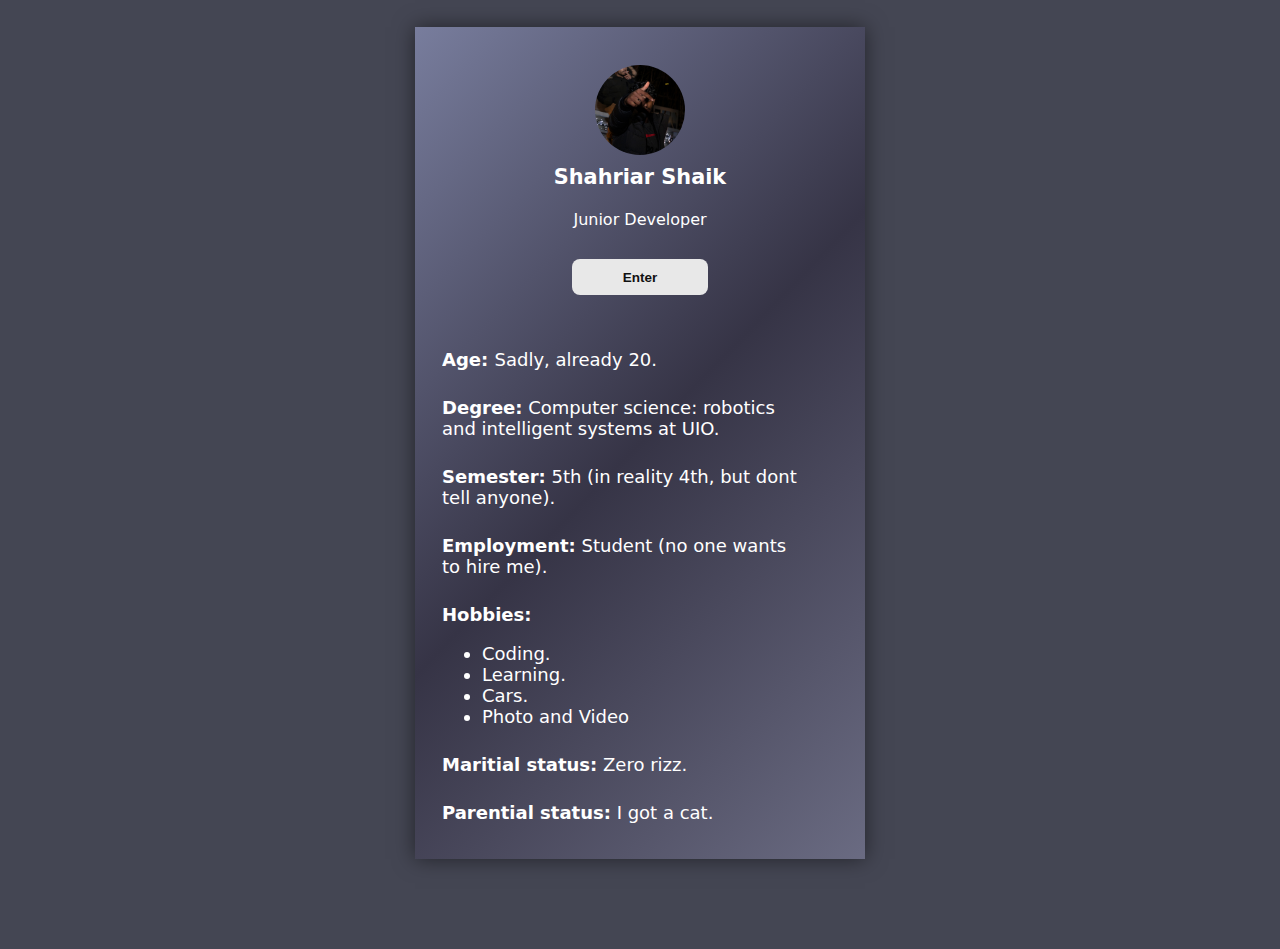
<file: index.html>
<!DOCTYPE html>
<html lang="en">
<head>
    <meta charset="UTF-8">
    <meta http-equiv="X-UA-Compatible" content="IE=edge">
    <meta name="viewport" content="width=device-width, initial-scale=1.0">
    <title>Welcome to Shakez's playground</title>
    <link rel="stylesheet" href="css/styles.css" />
    <link rel="stylesheet" href="css/landing.css" />

</head>
<body>

    <div class="main">
        <div class="card1">
            <div class="card-border-top">
            </div>
            <div class="bilde">
                <img src="photos/pfp.jpg" alt="" class = "img">
            </div>
            <span> Shahriar Shaik</span>
            <p class="job">Junior Developer</p>
            <button class="EnterKnapp">
                <a href="aboutMe.html">Enter</a>
            </button>
            <div class="tekst">
                <p>
                    <b>Age: </b>Sadly, already 20.
                </p>
                <p>
                    <b>Degree:</b> Computer science: robotics and intelligent systems at UIO.
                </p>
                <p>
                    <b>Semester:</b> 5th (in reality 4th, but dont tell anyone).
                </p>
                <p>
                    <b>Employment:</b> Student (no one wants to hire me).
                </p>
                <p>
                    <b>Hobbies:</b> 
                    <ul>
                        <li>Coding.</li>
                        <li>Learning.</li>
                        <li>Cars.</li>
                        <li>Photo and Video</li>
                    </ul>
                </p>
                <p>
                    <b>Maritial status:</b> Zero rizz.
                </p>
                <p>
                    <b>Parential status:</b> I got a cat.
                </p>
            </div>

        </div>
    </div>


</body>
</html>
</file>
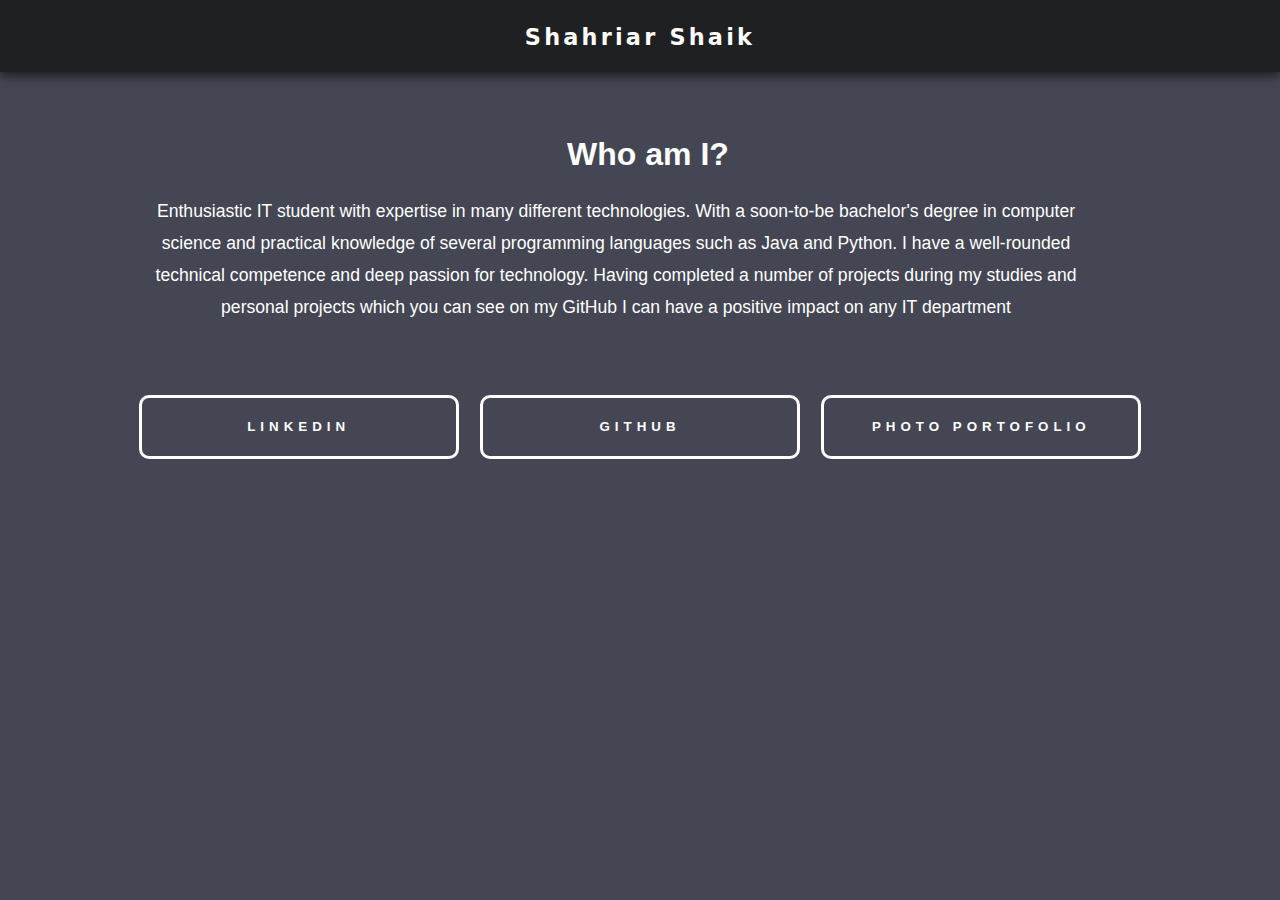
<file: setup/index.html>
<!DOCTYPE html>
<html lang="en">
  <head>
    <meta charset="UTF-8" />
    <meta name="viewport" content="width=device-width, initial-scale=1.0" />
    <title>Shakez's portofolio</title>

    <!-- styles -->
    <link rel="stylesheet" href="styles.css" />
  </head>
  <body>
    <!-- this is how you write comment-->
    <nav>
      <p class="tittel">Shahriar Shaik</p>
    </nav>
    <div class="tekster">
      <h1 class="introTXT">Who am I?</h1>
      <p class="mainTXT">Enthusiastic IT student with expertise in many different technologies. With a soon-to-be bachelor's 
        degree in computer science and practical knowledge of several programming languages such as Java 
        and Python. I have a well-rounded technical competence and deep passion for technology. Having 
        completed a number of projects during my studies and personal projects which you can see on my 
        GitHub I can have a positive impact on any IT department</p>  
    </div>  

      <div class="links">
        <div>
          <button class="knapp">
            <a href="https://www.linkedin.com/in/shahriar-shaik/">linkedin</a>
          </button>
        </div>
        <div>
          <button class="knapp">
            <a href="https://github.com/shahriarshaik">Github</a>
          </button>
        </div>
        <div>
          <button class="knapp">
            <a href="photoPort.html">Photo portofolio</a>
          </button>
        </div>
      </div>



    <!-- javascript -->
    <script src="app.js"></script>
  </body>
</html>
</file>
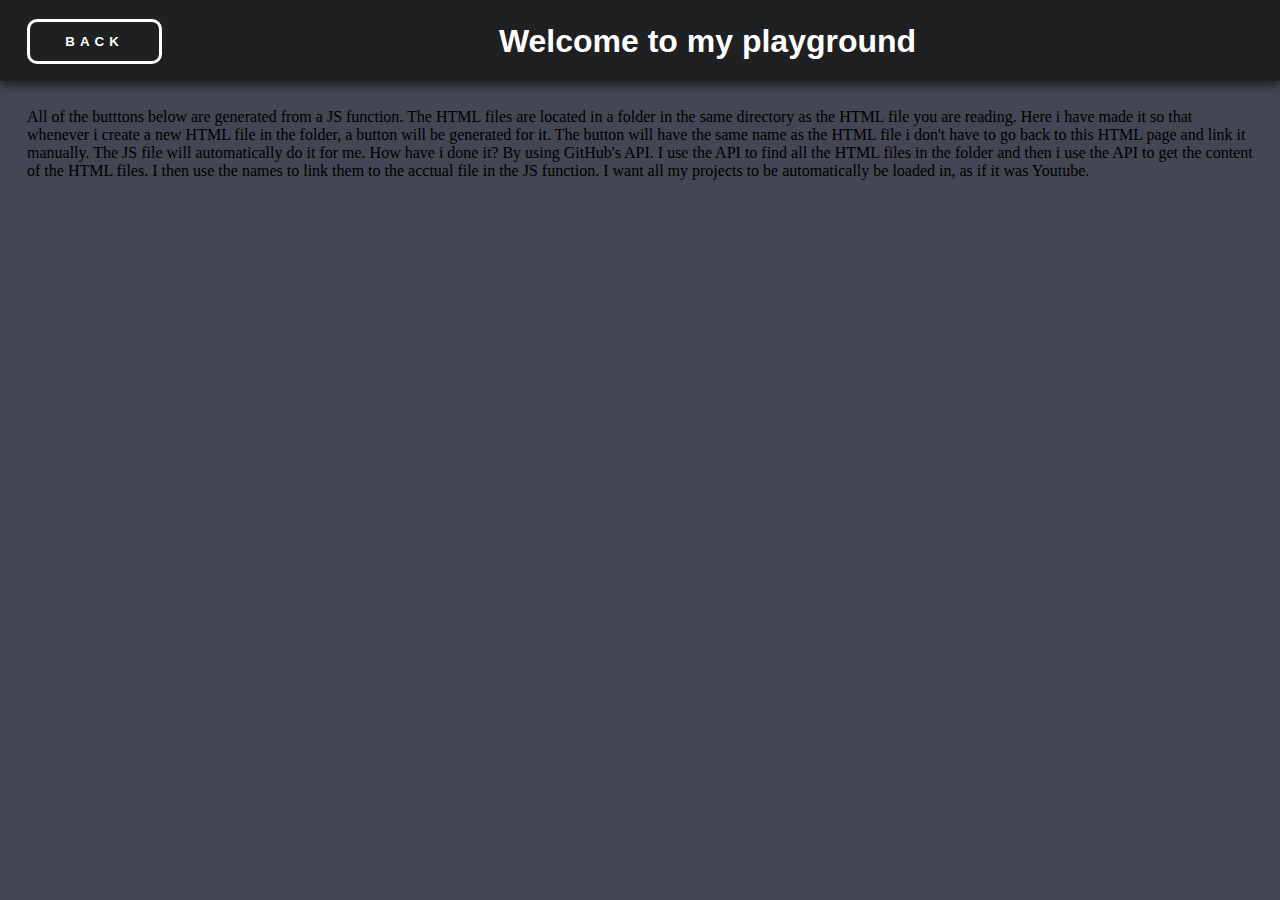
<file: playground.html>
<!DOCTYPE html>
<html lang="en">
<head>
    <meta charset="UTF-8">
    <meta http-equiv="X-UA-Compatible" content="IE=edge">
    <meta name="viewport" content="width=device-width, initial-scale=1.0">
    <title>Document</title>
    <link rel="stylesheet" href="css/global.css" />
    <link rel="stylesheet" href="css/playground.css" />
    <link rel="stylesheet" href="css/btn.css"/>
    <script src="JS/ButtonGenerator.js"></script> 
    <script src="JS/gitPull.js"></script>
</head>
<body>
    <nav>
        <button class="knp">
            <a href="aboutMe.html" class="text">Back</a>
        </button>
        <h1 class="topTekst">
            Welcome to my playground
        </h1>
        <div class = "tomrom"></div>
    </nav>


    <div id="button-container">
    </div>

    
    <div class="loadedAmount">
        <p id="explenation">
            All of the butttons below are generated from a JS function. The HTML files are located in a folder in the same directory as the HTML file you are reading. Here i have made it so that whenever i create a new HTML file in the folder, a button will be generated for it. The button will have the same name as the HTML file i don't have to go back to this HTML page and link it manually. The JS file will automatically do it for me. How have i done it? By using GitHub's API. I use the API to find all the HTML files in the folder and then i use the API to get the content of the HTML files. I then use the names to link them to the acctual file in the JS function. I want all my projects to be automatically be loaded in, as if it was Youtube.
        </p>
    </div>
    <div class="link-cont">
        <div id="projectLinks">
        </div>
    </div>
</body>
</html>
</file>
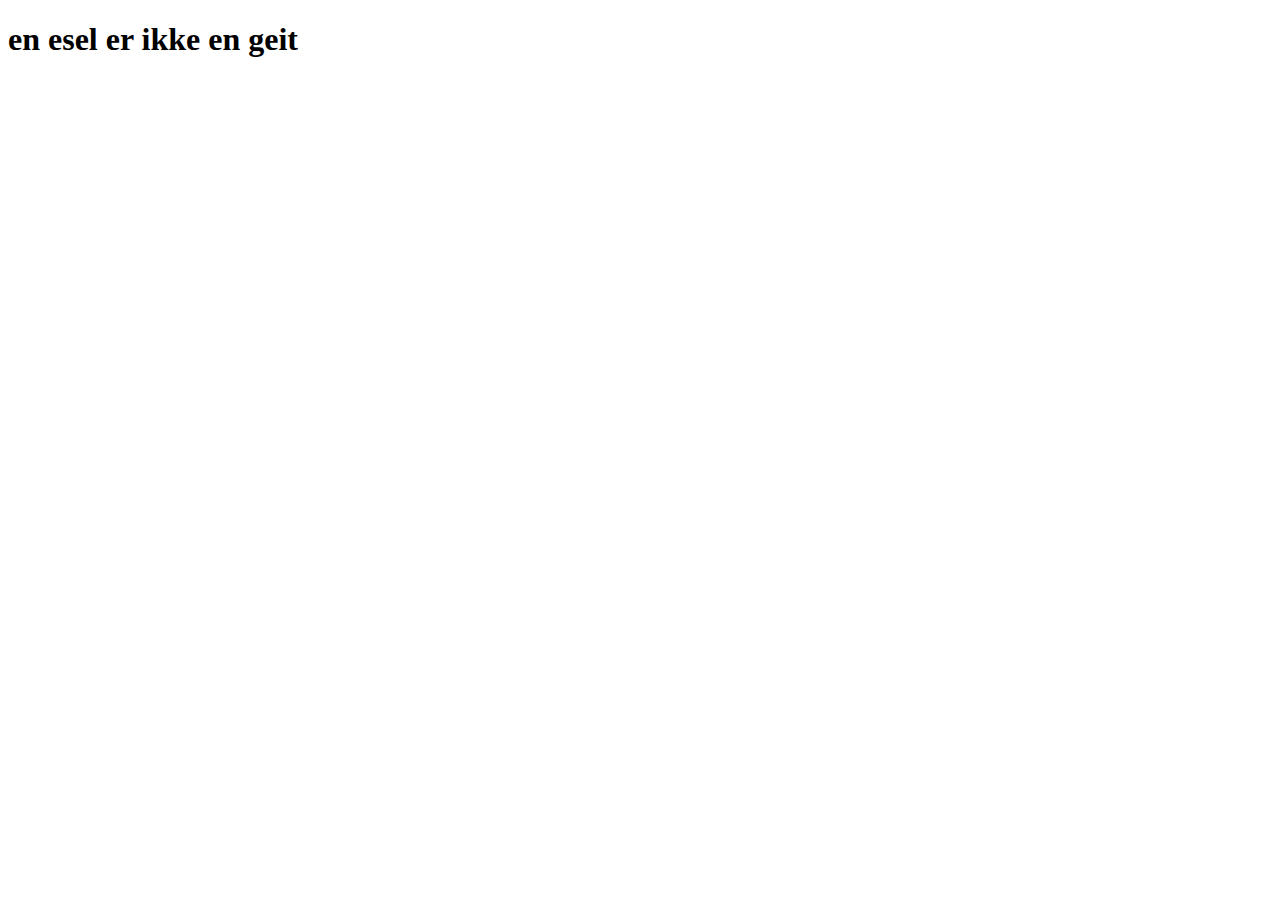
<file: playgroundFiles/anotherProject.html>
<!DOCTYPE html>
<html lang="en">
<head>
    <meta charset="UTF-8">
    <meta http-equiv="X-UA-Compatible" content="IE=edge">
    <meta name="viewport" content="width=device-width, initial-scale=1.0">
    <title>Document</title>
</head>
<body>
    <H1>en esel er ikke en geit</H1>
</body>
</html>
</file>
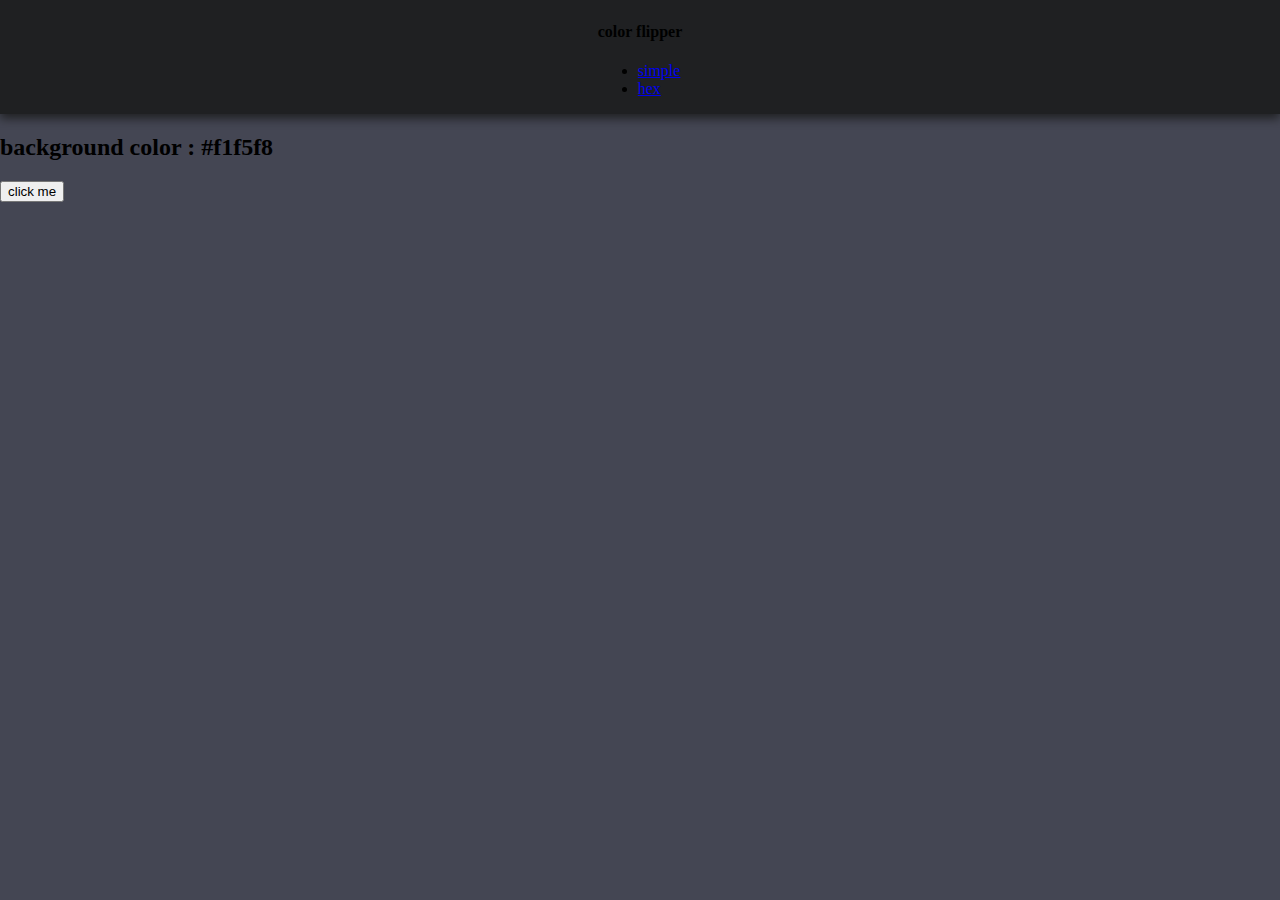
<file: setup/hex.html>
<!DOCTYPE html>
<html lang="en">
  <head>
    <meta charset="UTF-8" />
    <meta name="viewport" content="width=device-width, initial-scale=1.0" />
    <title>
      Color Flipper || Simple
    </title>

    <!-- styles -->
    <link rel="stylesheet" href="styles.css" />
  </head>

  <body>
    <nav>
      <div class="nav-center">
        <h4>color flipper</h4>
        <ul class="nav-links">
          <li><a href="index.html">simple</a></li>
          <li><a href="hex.html">hex</a></li>
        </ul>
      </div>
    </nav>
    <main>
      <div class="container">
        <h2>background color : <span class="color">#f1f5f8</span></h2>
        <button class="btn btn-hero" id="btn">click me</button>
      </div>
    </main>
    <!-- javascript -->
    <script src="hex.js"></script>
  </body>
</html>
</file>
<file: css/styles.css>
:root{
    --a: #1f2022;
    --b: #343541;
    --c: #444653;
    --d: #40414e;
}

nav {
    display: flex;
    justify-content: space-between;
    align-items: center;
    background-color: var(--a);
    margin-top: 0;
    padding-top: 0.1rem;
    box-shadow: 0px 0.3rem 0.6rem var(--a);
    z-index: 99;
}

.tittel {
    color: white;
    font-size: 1.4rem;
    letter-spacing: 0.2rem;
    font-family: system-ui, -apple-system, BlinkMacSystemFont, 'Segoe UI', Roboto, Oxygen, Ubuntu, Cantarell, 'Open Sans', 'Helvetica Neue', sans-serif;
    font-weight: 700;
}

body {
    background-color: var(--c);
    margin: 0;
    padding: 0;
    margin-top: 0;
}
main{
    display: flex;
    justify-content: center;
    flex-direction: column;
    width: 60%;
    margin: auto;
}

@media(max-width: 900px){
    nav{
        display: flex;
        justify-content: space-around;
    }

    #backbtn{
        display: none;
    }
    #nextBTN{
        display: none;
    }
}

@media screen and (max-width: 1500px) {
    main{
        width: 100%;
    }
    .shadow{
        max-width: 110vh;
    }
}

@media screen and (max-width: 600px) {
    main{
        width: 100%;
    }
}

.links {
    display: flex;
    flex-direction: row; 
    justify-content: space-evenly;
    margin-left:  7%;
    margin-right: 7%;
    margin-bottom: 1vh;
}

@media screen and (max-width: 600px) {
    .links {
        display: flex;
        justify-content: space-evenly;
        flex-direction: column;
    }

    .links div {
        margin-bottom: 10%;
    }

    .knapp {
        margin-bottom: 10%;
        margin-top: 10%;
    }

    .tekster{
        margin-top: 6%;
    }

}


/* container */
.links div {
    display: flex;
    align-items: center;
    justify-content: center;
    height: 3rem; /* remove*/
    width: 100%;
    padding-bottom: 4vh;
}

.knapp {
    background: transparent;
    display: flex;
    align-items: center;
    justify-content: center;
    height: 130%;
    width: 69%;
    border-radius: 10px;
    border: 3px solid #fff;
    cursor: pointer;
    font-family: Arial, Helvetica, sans-serif;
    text-transform: uppercase;
    letter-spacing: 5px;
    font-weight: 800;
    font-size: 20;
    box-shadow: 0 0 0 white;
    transition: ease-in .5s;
}

.mellomrom{
    display: flex;
    height: 20vh;
    margin-top: 5vh;
    justify-content: space-between;
}

#backbtn{
    height: 5vh;
    width: 15vh;
    margin-left: 3vh;
}

#nextBTN{
    height: 6vh;
    width: 23vh;
    margin-right: 3vh;
}


.knapp a {
    color: #fff;
    text-decoration: none;
    transition: ease-in-out .5s;
    margin: 2rem;
    padding-top:    3%;
    padding-bottom: 3%;
    padding-left:   27%;
    padding-right:  27%;
}

.links .git{
    padding-top:    7%;
    padding-bottom: 7%;
    padding-left:   37%;
    padding-right:  37%;
}

.links .linkedin{
    padding-top:    7%;
    padding-bottom: 7%;
    padding-left:   33%;
    padding-right:  33%;
}


.knapp:hover{
    box-shadow: 0 0 20px #fff;
    background-color: #fff;
    inset: 200px 0 #fff;
}

.knapp:hover a {
    color: var(--c);
}
    

.tekster {
    margin-bottom: 9vh;
    color: #fff;
    font-family: Arial, Helvetica, sans-serif;
}

.mainTXT{
    font-weight: 100;
    font-size: 2.5vh;
    margin-left: 5%;
    margin-right: 5%;
    line-height: 2rem;
    margin-bottom: 1%;
    letter-spacing: 0.25vh;
}

@media screen and (max-width: 600px) {
    .mainTXT{
        font-size: 1.8vh;
    }
}

.introTXT {
    display: flex;
    justify-content: center;
    align-items: center;
    margin-top: 2%;
    text-align: center;
    height: 7vh;
    margin-top: 5vh;
}

.shadow {
    margin: 0 auto;
    margin-top: 7vh;
    height: auto;
    width: 90%;
    padding-bottom: 10vh;
    border-radius: 38px;
    background: #343541;
    box-shadow: inset 50px 50px 69px #2f303b,
                inset -50px -50px 69px #393a47;
}

.shadowtittle{
    display: flex;
    justify-content: center;
    align-items: center;
    font-family: Arial, Helvetica, sans-serif;
    color: #fff;
    height: 14vh;
}

.logos{
    display: flex;
    flex-wrap: wrap;
    justify-content: center;
    align-items: center;
    margin-top: 3vh;
    row-gap: 5vh;
    column-gap: 2vh;
    padding-left: 2vh;
    padding-right: 2vh;
}


@media screen and (max-width: 900px) {
    .shadowtittle h1{
        font-size: 3.5vh;
        max-width: 65vh;
    }
}

@media screen and (max-width: 650px) {
    .shadowtittle h1{
        font-size: 2.9vh;
        max-width: 50vh;
    }
}
@media screen and (max-width: 500px) {

    .logos{
        margin-top: 0vh;
        column-gap: 1vh;
        padding-left:   1vh;
        padding-right:  1vh;
    }
    .shadow{
        padding-bottom: 3vh;
    }
    .shadowtittle h1{
        font-size: 2.5vh;
        max-width: 36vh;
    }
}


.htmlLogo{
    max-height: 15vh;
    z-index: 1;
    transition: ease-in .1s;
}
.htmlLogo:hover{
    max-height: 25vh;
    z-index: 1;
}

.cssLogo{
    max-height: 16vh;
    z-index: 1;
    transition: ease-in .1s;
}
.cssLogo:hover{
    max-height: 25vh;
    z-index: 1;
}

.kotlin {
    max-height: 14vh;
    z-index: 1;
    transition: ease-in .1s;
}
.kotlin:hover{
    max-height: 19vh;
    z-index: 1;
}

.javaLogo {
    max-height: 17vh;
    z-index: 1;
    transition: ease-in .1s;
}
.javaLogo:hover {
    max-height: 26vh;
    z-index: 1;
}

.pyLogo {
    max-height: 14vh;
    z-index: 1;
    transition: ease-in .1s;
}
.pyLogo:hover {
    max-height: 19vh;
    z-index: 1;
    -webkit-animation: rotBGimg 5s linear infinite;
    animation: rotBGimg 5s linear infinite;
}

.JSlogo{
    z-index: 1;
    max-height: 21vh;
    transition: ease-in .1s;
}
.JSlogo:hover{
    z-index: 1;
    max-height: 50vh;
}

.gitLogo{
    z-index: 1;
    max-height: 13vh;
    transition: ease-in .1s;
}
.gitLogo:hover{
    z-index: 1;
    max-height: 20vh;
}

.npmLogo{
    z-index: 1;
    max-height: 6vh;
    transition: ease-in .1s;
}
.npmLogo:hover{
    z-index: 1;
    max-height: 8vh;
}

.reactlogo{
    z-index: 1;
    max-height: 10vh;
    transition: ease-in .1s;
}
.reactlogo:hover{
    z-index: 1;
    max-height: 18vh;
    -webkit-animation: rotBGimg 5s linear infinite;
    animation: rotBGimg 5s linear infinite;
}

.card {
    /*
    width: 190px;
    height: 254px;
    */
    width: 23vh;
    height: 30vh;
    background: var(--a);
    position: relative;
    display: -webkit-box;
    display: -ms-flexbox;
    display: flex;
    place-content: center;
    place-items: center;
    overflow: hidden;
    border-radius: 20px;
    }

.card h2 {
    z-index: 1;
    color: white;
    font-size: 2em;
  }
  
.card::before {
    content: '';
    position: absolute;
    width: 100px;
    background-image: -webkit-gradient(linear, left top, left bottom, from(var(--b)), to(var(--c)));
    background-image: linear-gradient(180deg, var(--b), var(--c));
    height: 130%;
    -webkit-animation: rotBGimg 10s linear infinite;
            animation: rotBGimg 10s linear infinite;
    -webkit-transition: all 0.2s linear;
    transition: all 0.2s linear;
  }
  
@-webkit-keyframes rotBGimg {
    from {
      -webkit-transform: rotate(0deg);
              transform: rotate(0deg);
    }

    to {
      -webkit-transform: rotate(360deg);
              transform: rotate(360deg);
    }
  }
    @keyframes rotBGimg {
    from {
      -webkit-transform: rotate(0deg);
              transform: rotate(0deg);
    }
    to {
      -webkit-transform: rotate(360deg);
              transform: rotate(360deg);
    }
    }
    
    .card::after {
    content: '';
    position: absolute;
    background: var(--d);
    ;
    inset: 5px;
    border-radius: 15px;
    }  
    .card:hover:before {
    background-image: linear-gradient(180deg, rgb(255, 255, 255), rgb(197, 197, 197));
    animation: rotBGimg 10s linear infinite;
    }
</file>
<file: css/landing.css>
.main{
    display: flex;
    justify-content: center;
    padding-bottom: 10vh;
}


.card1 {
    margin-top: 3vh;
    width: 50vh;
    background-image: linear-gradient(134deg,#787d9d, #363446 50%,#6a6b82);
    font-family: system-ui, -apple-system, BlinkMacSystemFont, 'Segoe UI', Roboto, Oxygen, Ubuntu, Cantarell, 'Open Sans', 'Helvetica Neue', sans-serif;
    padding-bottom: 2vh;
    box-shadow: 0 0 20px 0 rgba(0,0,0,0.5);
/*
    q: give me some box shadow for the card
    a: box-shadow: 0 0 10px 0 rgba(0,0,0,0.5);
    q: increace it a bit
    a: box-shadow: 0 0 20px 0 rgba(0,0,0,0.5);
*/
}
@media screen and (max-width: 600px) {
    .card1 {
        margin-top: 2vh;
    }
}


.card1 span {
    font-weight: 600;
    color: white;
    text-align: center;
    display: block;
    padding-top: 10px;
    font-size: 1.3em;
}

.card1 .job {
    font-weight: 400;
    color: white;
    display: block;
    text-align: center;
    padding-top: 5px;
    font-size: 1em;
}

.card1 .img {
    width:  10vh;
    height: 10vh;
    background: #e8e8e8;
    border-radius: 100%;
    margin: auto;
    margin-top: 20px;
}
.bilde {
    display: flex;
    justify-content: center;
    align-items: center;
}

.card1 button {
    display: block;
    margin: auto;
    border-radius: 8px;
    border: none;
    margin-top: 30px;
    background: #e8e8e8;
    color: #111111;
    font-weight: 600;
    height: 4vh;
    }

    .card1 button a {
        color: #111111;
        text-decoration: none;
        padding-left:  5vh;
        padding-right: 5vh;
        padding-bottom: 1.2vh;
        padding-top:    1.2vh;
        font-size: 1.5vh;
    }

.card1 button:hover {
    background: #212121;
    color: #ffffff;
}

.card-border-top {
    height: 2vh;
}

.icon {
    width: 8vh;
    z-index: 0;
    border-radius: 100%;
}


.tekst{
    width: 40vh;
    overflow: hidden;
    margin-left: 3vh;
    margin-top: 3vh;
}

.tekst p{
    margin-top: 3vh;
    color: white;
    font-size: 2vh;
}

.tekst ul{
    color: white;
    font-size: 2vh;
}
</file>
<file: setup/styles.css>
/*some colors */

:root{
    --a: #1f2022;
    --b: #343541;
    --c: #444653;
    --d: #40414e;
}

nav {
    display: flex;
    justify-content: center;
    background-color: var(--a);
    margin-top: 0;
    padding-top: 0.1rem;
    box-shadow: 0px 0.3rem 0.6rem var(--a);
}

nav{
    display: flex;
    align-items: center;
    justify-content: center;
}

.tittel {
    color: white;
    font-size: 1.4rem;
    letter-spacing: 0.2rem;
    font-family: system-ui, -apple-system, BlinkMacSystemFont, 'Segoe UI', Roboto, Oxygen, Ubuntu, Cantarell, 'Open Sans', 'Helvetica Neue', sans-serif;
    font-weight: 700;
}


body {
    background-color: var(--c);
    margin: 0;
    padding: 0;
    margin-top: 0;
}


@media screen and (min-width: 800px) {
    .links {
        display: block;
    }
    }

.links {
    display: flex;
    justify-content:space-evenly;
    margin-left:  8rem;
    margin-right: 8rem;
}

/* container */
.links div {
    display: flex;
    align-items: center;
    justify-content: center;
    background-color: var(--c);
    height: 3rem; /* remove*/
    width: 100%;
}

.knapp {
    background: transparent;
    height: 4rem;
    width: 20rem;
    border-radius: 10px;
    border: 3px solid #fff;
    cursor: pointer;
    font-family: Arial, Helvetica, sans-serif;
    text-transform: uppercase;
    letter-spacing: 5px;
    font-weight: 800;
    font-size: 20;
    box-shadow: 0 0 0 white;
    transition: ease-in .5s;
}

.knapp a {
    color: #fff;
    text-decoration: none;
    transition: ease-in-out .5s;
}

.knapp:hover{
    box-shadow: 0 0 20px #fff;
    background-color: #fff;
    inset: 200px 0 #fff;
}

.knapp:hover a {
    color: var(--c);
}


.tekster {
    margin-left: 2rem;
    margin-right: 4rem;
    margin-bottom: 4rem;
    color: #fff;
    font-family: Arial, Helvetica, sans-serif;
}

.mainTXT{
    font-weight: 100;
    font-size: 1.1rem;
    margin-left: 7rem;
    margin-right: 8rem;
    line-height: 2rem;
    text-align: center;
    margin-bottom: 5rem;
}

.introTXT {
    margin-top: 4rem;
    margin-left: 3rem;
    text-align: center;
}
</file>
<file: css/global.css>
nav {
  display: flex;
  justify-content: center;
  background-color: #1f2022;
  margin-top: 0;
  padding-top: 0.1rem;
  box-shadow: 0px 0.3rem 0.6rem #1f2022;
}

body {
  background-color: #444653;
  margin: 0;
  padding: 0;
  margin-top: 0;
}

main {
  display: flex;
  justify-content: center;
  flex-direction: column;
  width: 60%;
  margin: auto;
}/*# sourceMappingURL=global.css.map */
</file>
<file: css/playground.css>
body nav {
  margin-bottom: 3vh;
  display: flex;
  justify-content: space-between;
  align-items: center;
}
body nav h1 {
  color: #FFFFFF;
  font-family: Arial, Helvetica, sans-serif;
}
body nav .tomrom {
  margin-right: 3vh;
}
body div .temp {
  display: flex;
  justify-content: baseline;
  align-items: center;
  margin-left: 3vh;
}
body div .temp a {
  text-decoration: none;
  color: white;
}
body .link-cont {
  display: flex;
  justify-content: center;
}
body #projectLinks {
  display: flex;
  flex-wrap: wrap;
  width: 90%;
  justify-content: space-between;
  margin-right: 0;
}
body .loadedAmount {
  margin-left: 3vh;
  margin-right: 3vh;
}

.knp {
  background: transparent;
  display: flex;
  align-items: center;
  justify-content: center;
  height: 5vh;
  width: 15vh;
  border-radius: 10px;
  border: 3px solid #fff;
  cursor: pointer;
  font-family: Arial, Helvetica, sans-serif;
  text-transform: uppercase;
  letter-spacing: 5px;
  font-weight: 800;
  font-size: 20;
  box-shadow: 0 0 0 white;
  transition: ease-in 0.5s;
  margin-left: 3vh;
}
.knp a {
  color: #fff;
  text-decoration: none;
  transition: ease-in-out 0.5s;
  margin: 2rem;
  padding-top: 3%;
  padding-bottom: 3%;
  padding-left: 27%;
  padding-right: 27%;
}
.knp:hover {
  box-shadow: 0 0 20px #fff;
  background-color: #fff;
  inset: 200px 0 #fff;
}
.knp:hover a {
  color: var(--c);
}

.knpAuto {
  background: transparent;
  display: flex;
  align-items: center;
  justify-content: center;
  height: 5vh;
  width: auto;
  border-radius: 10px;
  border: 3px solid #fff;
  cursor: pointer;
  font-family: Arial, Helvetica, sans-serif;
  text-transform: uppercase;
  letter-spacing: 5px;
  font-weight: 800;
  font-size: 20;
  box-shadow: 0 0 0 white;
  transition: ease-in 0.5s;
}
.knpAuto a {
  color: #fff;
  text-decoration: none;
  transition: ease-in-out 0.5s;
  margin: 2rem;
  padding-top: 3%;
  padding-bottom: 3%;
  padding-left: 27%;
  padding-right: 27%;
}
.knpAuto:hover {
  box-shadow: 0 0 20px #fff;
  background-color: #fff;
  inset: 200px 0 #fff;
}
.knpAuto:hover a {
  color: var(--c);
}/*# sourceMappingURL=playground.css.map */
</file>
<file: css/btn.css>
:root {
  --a: #1f2022;
  --b: #343541;
  --c: #444653;
  --d: #40414e;
}

.knapp {
  background: transparent;
  display: flex;
  align-items: center;
  justify-content: center;
  height: 5vh;
  width: 15vh;
  border-radius: 10px;
  border: 3px solid #fff;
  cursor: pointer;
  font-family: Arial, Helvetica, sans-serif;
  text-transform: uppercase;
  letter-spacing: 5px;
  font-weight: 800;
  font-size: 20;
  box-shadow: 0 0 0 white;
  transition: ease-in 0.5s;
  margin-left: 2vh;
}
.knapp a {
  color: #fff;
  text-decoration: none;
  transition: ease-in-out 0.5s;
  margin: 2rem;
  padding-top: 3%;
  padding-bottom: 3%;
  padding-left: 27%;
  padding-right: 27%;
}
.knapp:hover {
  box-shadow: 0 0 20px #fff;
  background-color: #fff;
  inset: 200px 0 #fff;
}
.knapp:hover a {
  color: var(--c);
}/*# sourceMappingURL=btn.css.map */
</file>
